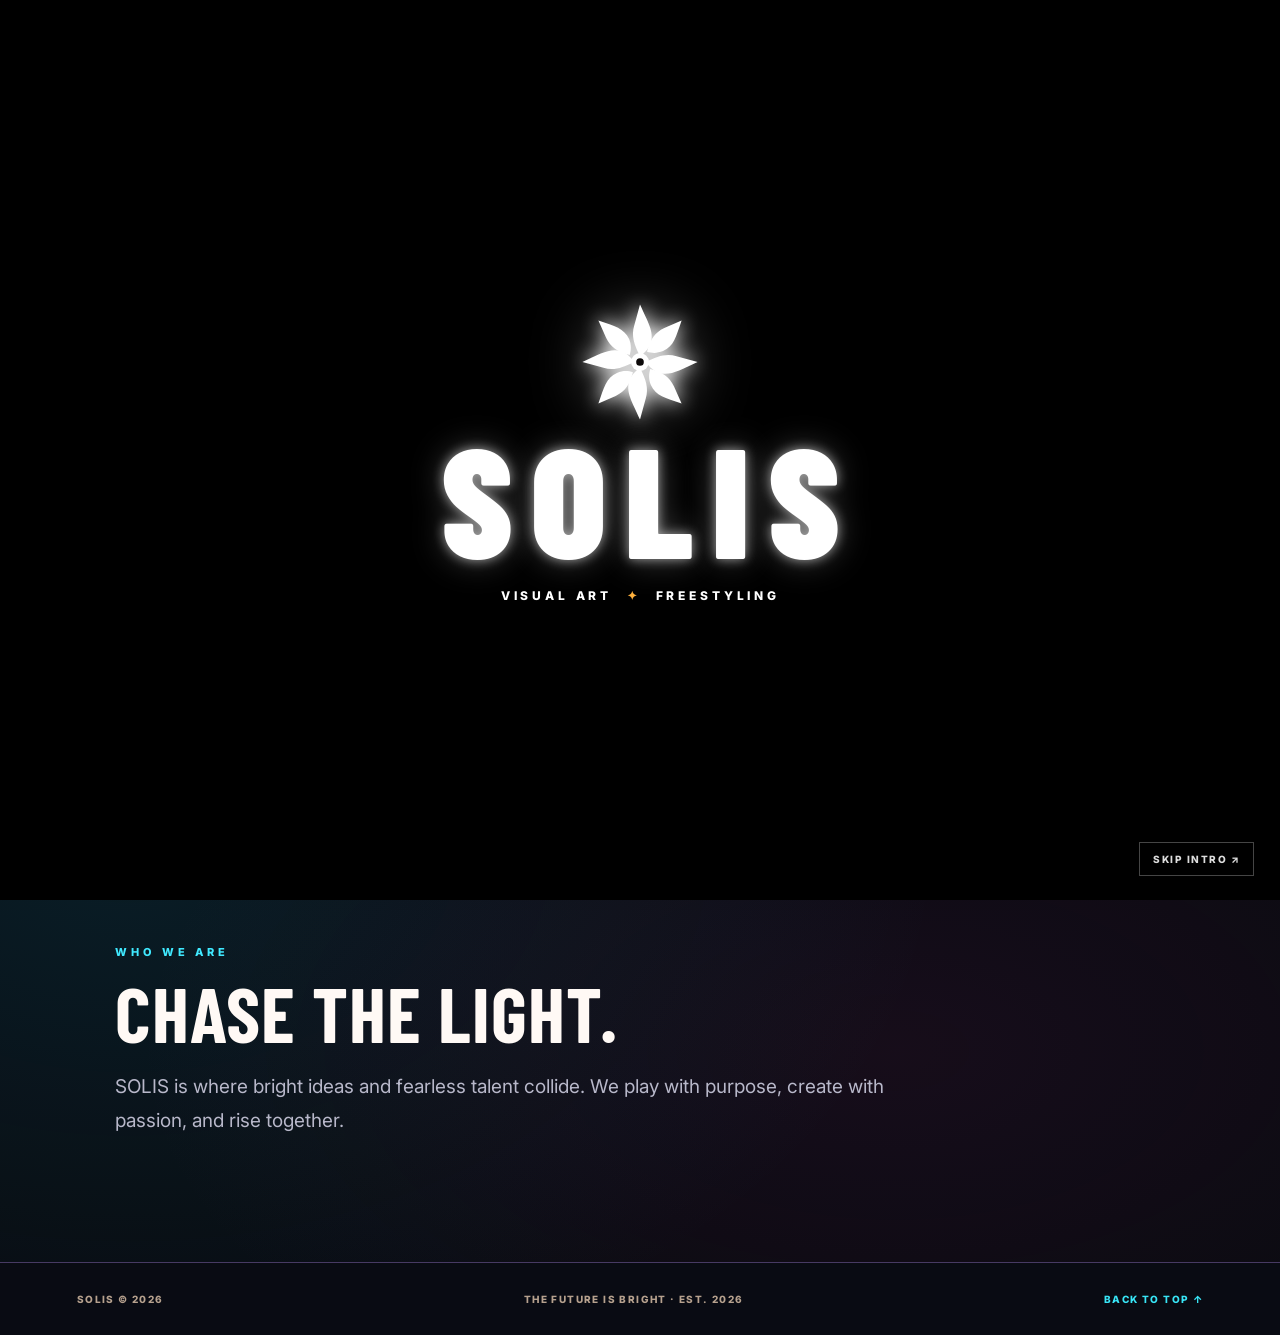
<file: index.html>
<!doctype html>
<html lang="en"><head><meta charset="utf-8"><meta name="viewport" content="width=device-width,initial-scale=1">
<title>SOLIS — Visual Art & Freestyling</title>
<meta name="description" content="Meet SOLIS, a creative collective of Rocket League freestylers, visual artists, editors and designers. Beyond the Stars.">
<meta property="og:type" content="website">
<meta property="og:site_name" content="SOLIS">
<meta property="og:title" content="SOLIS — Beyond the Stars">
<meta property="og:description" content="Meet the SOLIS roster. Freestylers, visual artists, editors, designers, and more.">
<meta property="og:url" content="https://solisfx.netlify.app/">
<meta property="og:image" content="https://solisfx.netlify.app/solis-rainbow-logo.png">
<meta property="og:image:alt" content="SOLIS rainbow flower logo">
<meta name="twitter:card" content="summary_large_image">
<meta name="twitter:title" content="SOLIS — Beyond the Stars">
<meta name="twitter:description" content="Meet the SOLIS roster. Freestylers, visual artists, editors, designers, and more.">
<meta name="twitter:image" content="https://solisfx.netlify.app/solis-rainbow-logo.png">
<meta name="theme-color" content="#080b12">
<link rel="icon" type="image/png" sizes="512x512" href="favicon.png"><link rel="shortcut icon" href="favicon.ico"><link rel="apple-touch-icon" href="favicon.png"><link rel="stylesheet" href="style.css"></head>
<body><div id="solisIntro" class="solis-intro" aria-label="SOLIS opening animation">
  <div class="intro-light intro-light-a" aria-hidden="true"></div>
  <div class="intro-light intro-light-b" aria-hidden="true"></div>
  <div class="intro-center"><img class="intro-symbol" src="sun-logo.svg" alt="SOLIS emblem"><div class="intro-wordmark">SOLIS</div><div class="intro-subline">VISUAL ART <span>✦</span> FREESTYLING</div></div>
  <div class="intro-reveal" aria-hidden="true"></div>
  <button type="button" id="skipIntro" class="intro-skip">SKIP INTRO ↗</button>
</div>

<header class="nav"><a class="brand" href="#home"><img class="sun-logo" src="sun-logo.svg" alt="Solis sun logo"><span data-edit="siteName">ASCEND</span><small>CREATIVE COLLECTIVE</small></a><button class="menu" id="menuBtn">☰</button><nav id="navLinks"><a href="#home" data-nav="home">Home</a><a href="#news" data-nav="news">News</a><a href="#roster" data-nav="roster">Roster</a><a href="#apply" data-nav="apply">Apply</a></nav></header>
<div class="transition-wipe" aria-hidden="true"><span class="wipe-sun"><img src="sun-logo.svg" alt=""></span><span class="wipe-name">SOLIS</span></div><main>
<section id="home" class="page active"><div class="hero"><div class="orb"></div><div class="sun-flare"></div><div class="hero-content"><div class="eyebrow" data-edit="eyebrow">ROCKET LEAGUE • FREESTYLE • CREATIVE</div><h1 data-edit="heroTitle">BEYOND THE<br>STARS.</h1><p data-edit="heroDescription">A new era of freestyling, creativity and competition. Welcome to the next level.</p><div class="actions"><a href="#roster" class="primary">MEET THE ROSTER ↗</a><a href="#apply" class="outline">JOIN US →</a></div></div><div class="hero-mark"><img src="sun-logo.svg" alt="Radiant sun emblem"></div></div><div class="ticker"><span>CREATE WITHOUT LIMITS</span><span>☀</span><span>MAKE YOUR OWN MARK</span><span>☀</span><span>EST. <b data-edit="established">2026</b></span></div><div class="intro"><div class="eyebrow">WHO WE ARE</div><h2 data-edit="aboutTitle">MORE THAN A TEAM.</h2><p data-edit="aboutDescription">We bring together ambitious players, editors and designers to push Rocket League content further.</p></div></section>
<section id="news" class="page"><div class="page-head"><div class="eyebrow">THE LATEST</div><h1 data-edit="newsTitle">LATEST FROM THE TEAM.</h1><p data-edit="newsDescription">Announcements, results and everything happening with us.</p></div><div class="news-list" id="newsCards"></div></section>
<section id="roster" class="page"><div class="page-head"><div class="eyebrow">THE PEOPLE</div><h1 data-edit="rosterTitle">MEET THE ROSTER.</h1><p data-edit="rosterDescription">The freestylers, editors, designers and staff behind the team.</p></div><div class="filters" id="filters"></div><div class="roster-directory" id="rosterCards"></div></section>
<section id="apply" class="page"><div class="page-head"><div class="eyebrow">YOUR NEXT CHAPTER</div><h1 data-edit="applyTitle">JOIN THE TEAM.</h1><p data-edit="applyDescription">Whether you freestyle, edit or design, tell us about yourself.</p></div><form id="applyForm" class="application" name="solis-applications" method="POST" action="/thanks.html" data-netlify="true" netlify-honeypot="bot-field"><input type="hidden" name="form-name" value="solis-applications"><p class="bot-field" aria-hidden="true"><label>Leave this empty<input name="bot-field" tabindex="-1" autocomplete="off"></label></p><label>NAME / CREATOR NAME<input name="Creator" required placeholder="Your name"></label><label>DISCORD USERNAME<input name="Discord" required placeholder="username"></label><div class="two"><label>APPLYING AS<select name="Role" required><option>Freestyler</option><option>Visual Artist</option><option>Illustrator</option><option>Photographer</option><option>Editor</option><option>Designer</option><option>Motion Designer</option></select></label><label>AGE<input type="number" min="1" name="Age" required placeholder="Your age"></label></div><label>YOUR CREATIVE SPECIALTY<input name="Specialty" placeholder="Digital art, freestyle clips, animation, etc."></label><label>LINKS<input name="Links" placeholder="Portfolio, Instagram, TikTok, YouTube"></label><label>WHY DO YOU WANT TO JOIN?<textarea name="Why" rows="5" required></textarea></label><button class="primary" type="submit">SUBMIT APPLICATION ↗</button><p class="note" data-edit="applyNote">Your application will be sent securely to the SOLIS team. Please submit only information you are comfortable sharing.</p></form></section>
</main>
<footer><span><span data-edit="footerName">ASCEND</span> © <span id="year"></span></span><span data-edit="footerText">VISUAL ART & FREESTYLING · EST. 2026</span><a href="#home">BACK TO TOP ↑</a></footer>
<script src="content.js"></script><script src="script.js"></script></body></html>
</file>
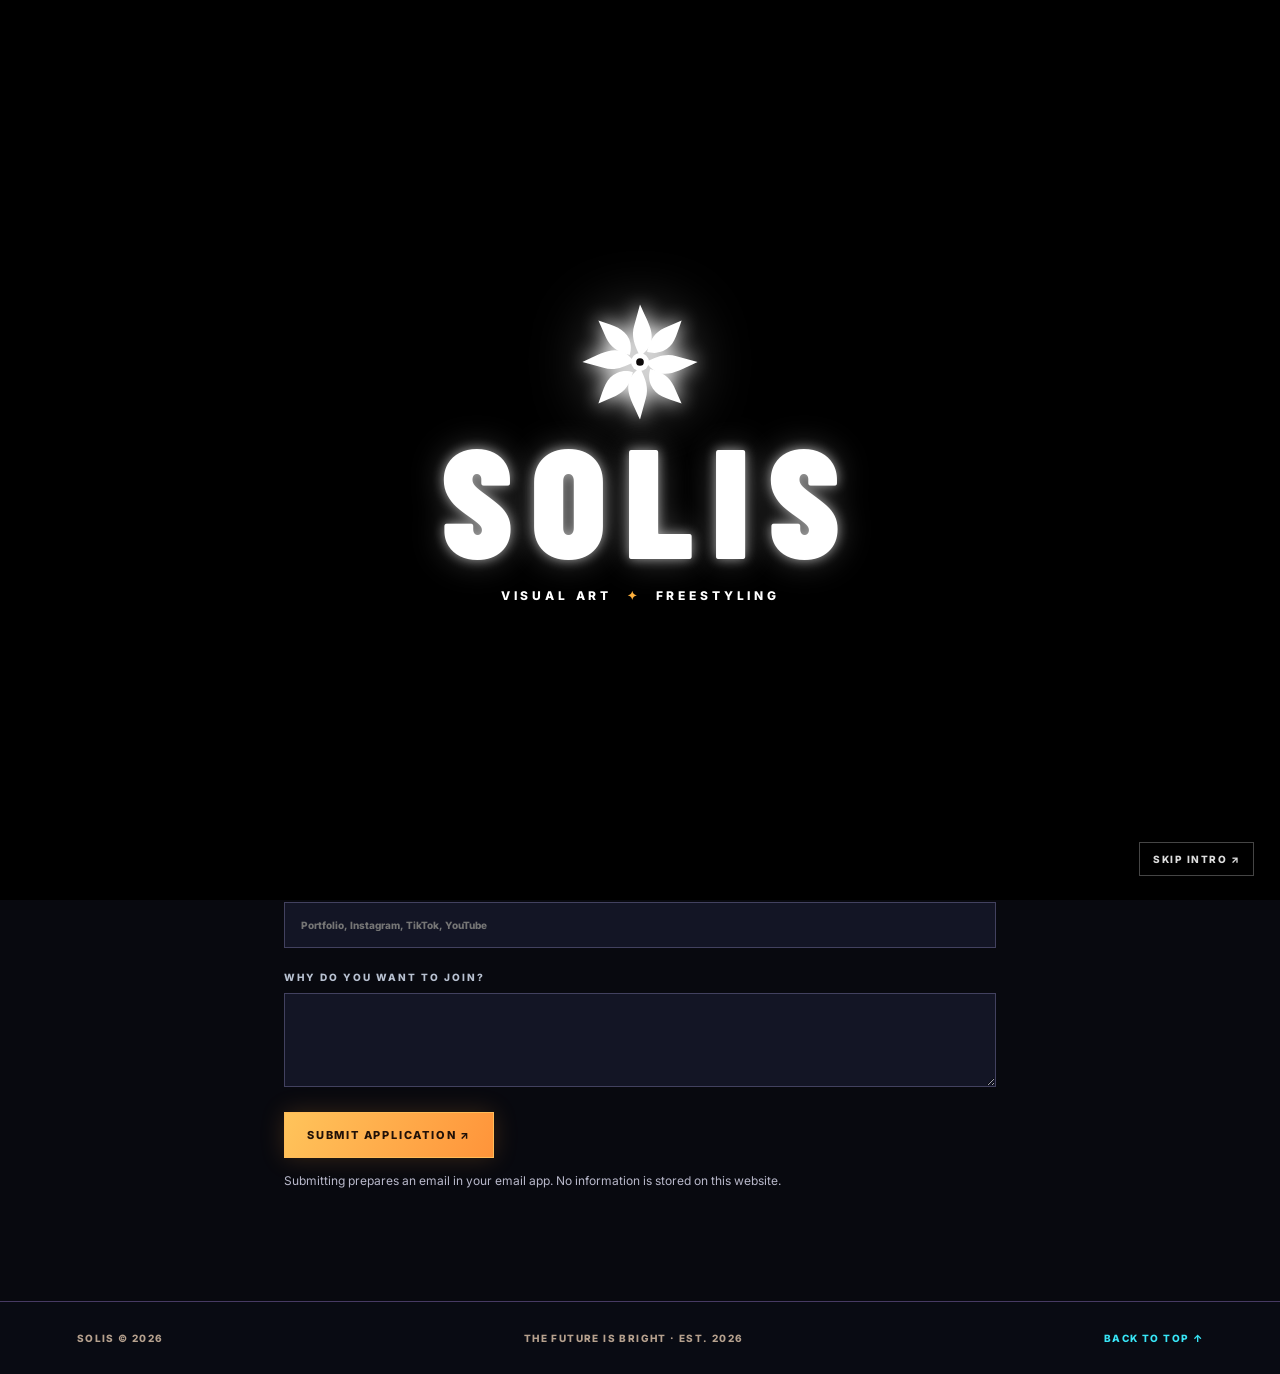
<file: apply/index.html>
<!doctype html>
<html lang="en">
<head>
  <meta charset="utf-8">
  <meta name="viewport" content="width=device-width, initial-scale=1">

  <title>SOLIS — Join the Team</title>
  <meta name="description" content="Apply to join SOLIS. We're looking for freestylers, visual artists, editors, designers, and other creative talent.">

  <meta property="og:type" content="website">
  <meta property="og:site_name" content="SOLIS">
  <meta property="og:title" content="SOLIS — Applications Open">
  <meta property="og:description" content="Ready to go beyond the stars? Apply to join the SOLIS creative collective. Freestylers, artists, editors, and designers welcome.">
  <meta property="og:url" content="https://solisfx.netlify.app/apply/">
  <meta property="og:image" content="https://solisfx.netlify.app/solis-rainbow-logo.png">
  <meta property="og:image:alt" content="SOLIS rainbow logo">

  <meta name="theme-color" content="#080b12">
  <meta http-equiv="refresh" content="0;url=/#apply">

  <script>
    window.location.replace("/#apply");
  </script>
</head>
<body>
  <p>Opening <a href="/#apply">SOLIS applications</a>...</p>
</body>
</html>
</file>
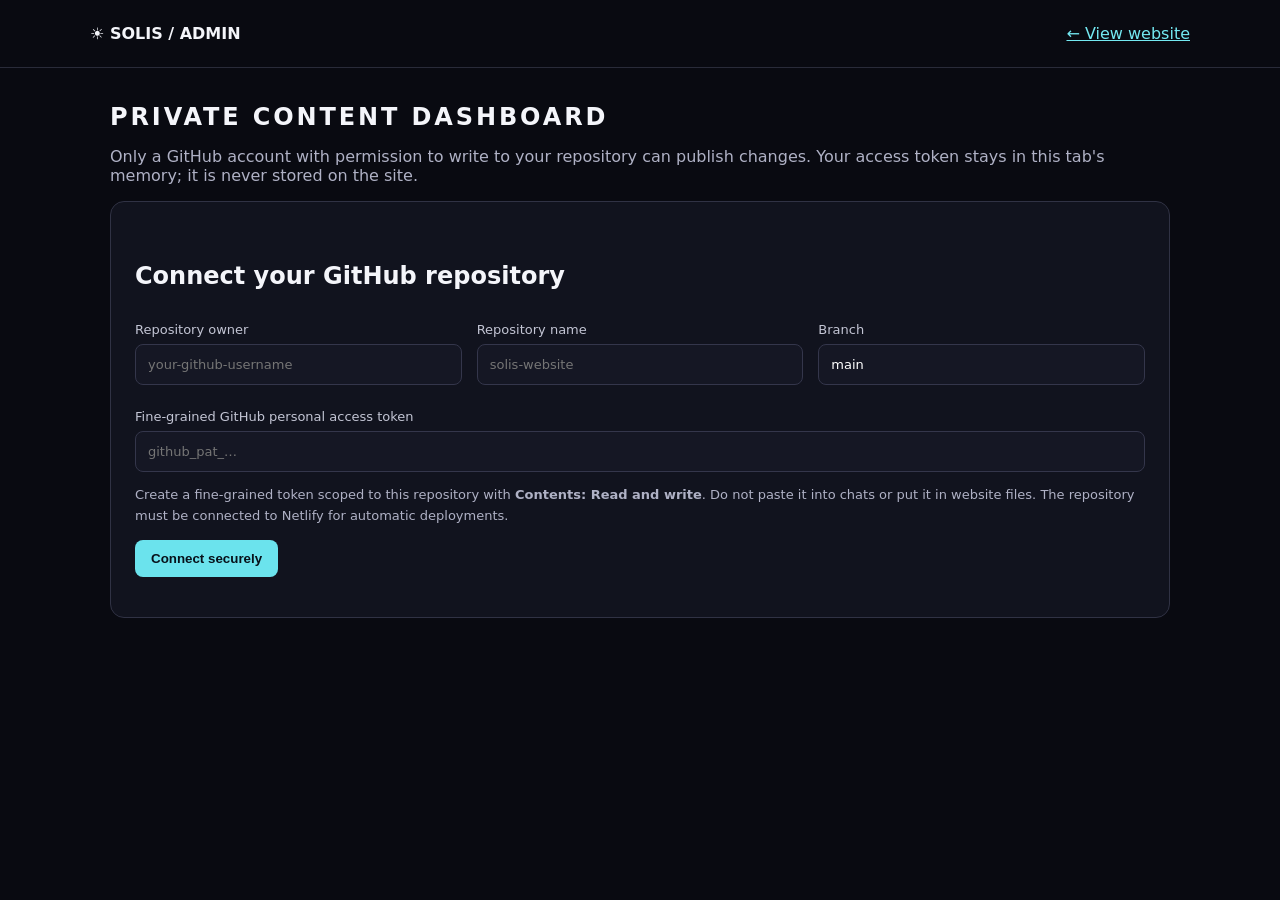
<file: admin.html>
<!doctype html><html lang="en"><head><meta charset="utf-8"><meta name="viewport" content="width=device-width,initial-scale=1"><title>SOLIS — Admin</title><link rel="icon" href="favicon.png"><style>
:root{color-scheme:dark;font-family:Inter,system-ui,sans-serif}*{box-sizing:border-box}body{background:#090a11;color:#f4f5fa;margin:0}header{padding:24px max(20px,calc((100vw - 1100px)/2));border-bottom:1px solid #292b39;display:flex;justify-content:space-between;align-items:center}h1{font-size:24px;letter-spacing:.12em}main{max-width:1100px;margin:35px auto;padding:0 20px}h2{margin-top:36px}p,small{color:#afb1c5}input,textarea,select{width:100%;padding:12px;border-radius:8px;border:1px solid #34364b;background:#151724;color:white;font:inherit}textarea{min-height:88px;resize:vertical}label{display:block;margin:12px 0;font-size:13px;color:#c3c5d4}label input,label textarea,label select{margin-top:7px}button{padding:11px 16px;background:#6be3ed;border:0;border-radius:8px;color:#07111a;font-weight:700;cursor:pointer}button.secondary{background:#282c3e;color:#f7f7ff}button.danger{background:#542632;color:#ffced5}.panel{padding:24px;background:#11131e;border:1px solid #303244;border-radius:14px;margin-bottom:20px}.grid{display:grid;grid-template-columns:repeat(auto-fit,minmax(210px,1fr));gap:15px}.item{padding:16px;background:#191b29;border:1px solid #303244;border-radius:12px;margin:12px 0}.actions{display:flex;gap:10px;flex-wrap:wrap;margin:18px 0}.hidden{display:none!important}#status{white-space:pre-wrap;line-height:1.5}a{color:#74e9f2}img.preview{width:60px;height:60px;border-radius:50%;object-fit:cover} .hint{font-size:13px;line-height:1.6} .fixed{position:sticky;top:0;background:#090a11f2;padding:12px 0;z-index:2}
</style></head><body><header><strong>☀ SOLIS / ADMIN</strong><a href="/">← View website</a></header><main><h1>PRIVATE CONTENT DASHBOARD</h1><p>Only a GitHub account with permission to write to your repository can publish changes. Your access token stays in this tab's memory; it is never stored on the site.</p><section id="login" class="panel"><h2>Connect your GitHub repository</h2><div class="grid"><label>Repository owner<input id="owner" placeholder="your-github-username" autocomplete="off"></label><label>Repository name<input id="repo" placeholder="solis-website" autocomplete="off"></label><label>Branch<input id="branch" value="main" autocomplete="off"></label></div><label>Fine-grained GitHub personal access token<input id="token" type="password" placeholder="github_pat_…" autocomplete="off" spellcheck="false"></label><p class="hint">Create a fine-grained token scoped to this repository with <b>Contents: Read and write</b>. Do not paste it into chats or put it in website files. The repository must be connected to Netlify for automatic deployments.</p><button id="connect">Connect securely</button><p id="loginStatus" role="status"></p></section><section id="dashboard" class="hidden"><div class="fixed actions"><button id="publish">Publish changes to website</button><button class="secondary" id="reload">Discard edits / Reload</button><button class="secondary" id="logout">Disconnect</button></div><p id="status" role="status"></p><section class="panel"><h2>Website text</h2><div id="textFields" class="grid"></div></section><section class="panel"><h2>News</h2><div id="newsList"></div><button id="addNews">+ Add news</button></section><section class="panel"><h2>Roster</h2><div id="rosterList"></div><button id="addMember">+ Add roster member</button></section><p class="hint">After publishing, Netlify redeploys from GitHub. This normally takes a short time. Applications continue to go to Netlify Forms; they are not stored in this dashboard.</p></section></main><script>
(()=>{'use strict';let credentials=null,content=null,sha=null;const $=id=>document.getElementById(id);const textKeys=['siteName','eyebrow','heroTitle','heroDescription','established','aboutTitle','aboutDescription','newsTitle','newsDescription','rosterTitle','rosterDescription','applyTitle','applyDescription','applyNote','footerName','footerText'];const labels={siteName:'Site name',eyebrow:'Hero eyebrow',heroTitle:'Hero headline',heroDescription:'Hero description',established:'Established',aboutTitle:'About heading',aboutDescription:'About description',newsTitle:'News heading',newsDescription:'News description',rosterTitle:'Roster heading',rosterDescription:'Roster description',applyTitle:'Apply heading',applyDescription:'Apply description',applyNote:'Application note',footerName:'Footer name',footerText:'Footer description'};const roles=['Founder','Leader','Co-Leader','Management','Moderator','Event Management','Social Media Managers','CCH','Freestyler','No Flipper','Editor','Content Creator','Designer','Other'];
const escapeHtml=s=>String(s??'').replace(/[&<>"']/g,c=>({'&':'&amp;','<':'&lt;','>':'&gt;','"':'&quot;',"'":'&#39;'}[c]));
function b64ToUtf8(s){const bytes=Uint8Array.from(atob(s.replace(/\s/g,'')),c=>c.charCodeAt(0));return new TextDecoder().decode(bytes)}
function utf8ToB64(s){const bytes=new TextEncoder().encode(s);let result='';for(let i=0;i<bytes.length;i+=8192)result+=String.fromCharCode(...bytes.subarray(i,i+8192));return btoa(result)}
async function api(path,opts={}){const response=await fetch('https://api.github.com'+path,{...opts,headers:{Accept:'application/vnd.github+json',Authorization:'Bearer '+credentials.token,'X-GitHub-Api-Version':'2022-11-28',...(opts.headers||{})}});const json=await response.json().catch(()=>({}));if(!response.ok)throw Error(json.message||'GitHub request failed ('+response.status+')');return json}
const filePath=()=>'/repos/'+encodeURIComponent(credentials.owner)+'/'+encodeURIComponent(credentials.repo)+'/contents/content.js';
async function load(){const res=await api(filePath()+'?ref='+encodeURIComponent(credentials.branch));sha=res.sha;const raw=b64ToUtf8(res.content);const first=raw.indexOf('{'),last=raw.lastIndexOf('}');if(first<0||last<first)throw Error('Could not parse content.js');content=JSON.parse(raw.slice(first,last+1));if(!Array.isArray(content.news)||!Array.isArray(content.roster))throw Error('Unexpected content.js structure');render()}
function field(label,value,onInput,multiline=false){const wrapper=document.createElement('label');wrapper.textContent=label;const el=document.createElement(multiline?'textarea':'input');el.value=value??'';el.addEventListener('input',()=>onInput(el.value));wrapper.append(el);return wrapper}
function render(){const text=$('textFields');text.replaceChildren();for(const key of textKeys)text.append(field(labels[key],content[key],v=>content[key]=v,['heroDescription','aboutDescription','newsDescription','rosterDescription','applyDescription','applyNote'].includes(key)));
const news=$('newsList');news.replaceChildren();content.news.forEach((n,i)=>{const item=document.createElement('div');item.className='item';item.append(field('Date',n.date,v=>n.date=v),field('Category',n.category,v=>n.category=v),field('Title',n.title,v=>n.title=v),field('Description',n.description,v=>n.description=v,true),field('Optional link',n.link,v=>n.link=v));const remove=document.createElement('button');remove.className='danger';remove.textContent='Remove news';remove.onclick=()=>{content.news.splice(i,1);render()};item.append(remove);news.append(item)});
const roster=$('rosterList');roster.replaceChildren();content.roster.forEach((m,i)=>{const item=document.createElement('div');item.className='item';const grid=document.createElement('div');grid.className='grid';grid.append(field('Name',m.name,v=>m.name=v),field('Tag / username',m.tag,v=>m.tag=v),field('Profile link',m.link,v=>m.link=v),field('Image URL or repository path',m.image,v=>m.image=v));const wrap=document.createElement('label');wrap.textContent='Role';const sel=document.createElement('select');for(const role of roles){const opt=document.createElement('option');opt.value=role;opt.textContent=role;sel.append(opt)}sel.value=roles.includes(m.role)?m.role:'Other';sel.onchange=()=>m.role=sel.value;wrap.append(sel);grid.append(wrap);const socialKeys=[['tiktok','TikTok URL'],['youtube','YouTube URL'],['instagram','Instagram URL'],['twitch','Twitch URL'],['twitter','X / Twitter URL'],['discord','Discord invite or profile URL']];m.socials=m.socials||{};for(const [key,label] of socialKeys){grid.append(field(label,m.socials[key]||'',v=>m.socials[key]=v))}item.append(grid);const file=document.createElement('input');file.type='file';file.accept='image/png,image/jpeg,image/webp';const preview=document.createElement('img');preview.className='preview';preview.alt='Avatar preview';if(m.image)preview.src=m.image;const upload=document.createElement('button');upload.className='secondary';upload.textContent='Upload avatar to GitHub';upload.onclick=async()=>{const f=file.files?.[0];if(!f){alert('Choose an image first');return}if(f.size>1500000){alert('Please use an image under 1.5 MB');return}upload.disabled=true;try{const ext=f.type==='image/png'?'png':f.type==='image/webp'?'webp':'jpg';const path='avatars/'+Date.now()+'-'+i+'.'+ext;const b64=await new Promise((resolve,reject)=>{const r=new FileReader();r.onload=()=>resolve(String(r.result).split(',')[1]);r.onerror=reject;r.readAsDataURL(f)});await api('/repos/'+encodeURIComponent(credentials.owner)+'/'+encodeURIComponent(credentials.repo)+'/contents/'+path,{method:'PUT',body:JSON.stringify({message:'SOLIS: upload roster avatar',content:b64,branch:credentials.branch})});m.image=path;preview.src=URL.createObjectURL(f);$('status').textContent='Avatar uploaded. Click Publish changes to update the live roster.'}catch(e){alert(e.message)}finally{upload.disabled=false}};const remove=document.createElement('button');remove.className='danger';remove.textContent='Remove member';remove.onclick=()=>{content.roster.splice(i,1);render()};const actions=document.createElement('div');actions.className='actions';actions.append(file,upload,remove,preview);item.append(actions);roster.append(item)});
}
$('connect').onclick=async()=>{const owner=$('owner').value.trim(),repo=$('repo').value.trim(),branch=$('branch').value.trim(),token=$('token').value.trim();if(!owner||!repo||!branch||!token){$('loginStatus').textContent='Fill in all four fields.';return}credentials={owner,repo,branch,token};$('token').value='';$('loginStatus').textContent='Connecting…';try{await load();$('login').classList.add('hidden');$('dashboard').classList.remove('hidden');$('status').textContent='Connected. Edits are not live until you publish.'}catch(e){credentials=null;$('loginStatus').textContent='Connection failed: '+e.message}};
$('publish').onclick=async()=>{if(!confirm('Publish these changes to GitHub and trigger a Netlify deployment?'))return;const btn=$('publish');btn.disabled=true;$('status').textContent='Publishing…';try{const raw='// SOLIS public content. Edit with the secure /admin.html dashboard.\nwindow.SITE_CONTENT = '+JSON.stringify(content,null,2)+';\n';await api(filePath(),{method:'PUT',body:JSON.stringify({message:'SOLIS: update website content',content:utf8ToB64(raw),sha,branch:credentials.branch})});await load();$('status').textContent='Published to GitHub! Netlify will deploy automatically if this repository is connected to the site.'}catch(e){$('status').textContent='Publish failed: '+e.message+' (If someone else edited the file, reload first.)'}finally{btn.disabled=false}};
$('reload').onclick=async()=>{if(!confirm('Discard unpublished changes?'))return;try{await load();$('status').textContent='Reloaded latest content from GitHub.'}catch(e){$('status').textContent=e.message}};
$('logout').onclick=()=>{credentials=null;content=null;sha=null;$('dashboard').classList.add('hidden');$('login').classList.remove('hidden');$('loginStatus').textContent='Disconnected.'};
$('addNews').onclick=()=>{content.news.unshift({date:'NOV 2026',category:'NEWS',title:'NEW ANNOUNCEMENT',description:'',link:''});render()};$('addMember').onclick=()=>{content.roster.push({name:'NEW MEMBER',role:'Freestyler',tag:'@username',image:'',link:'',socials:{}});render()};
})();
</script></body></html>
</file>
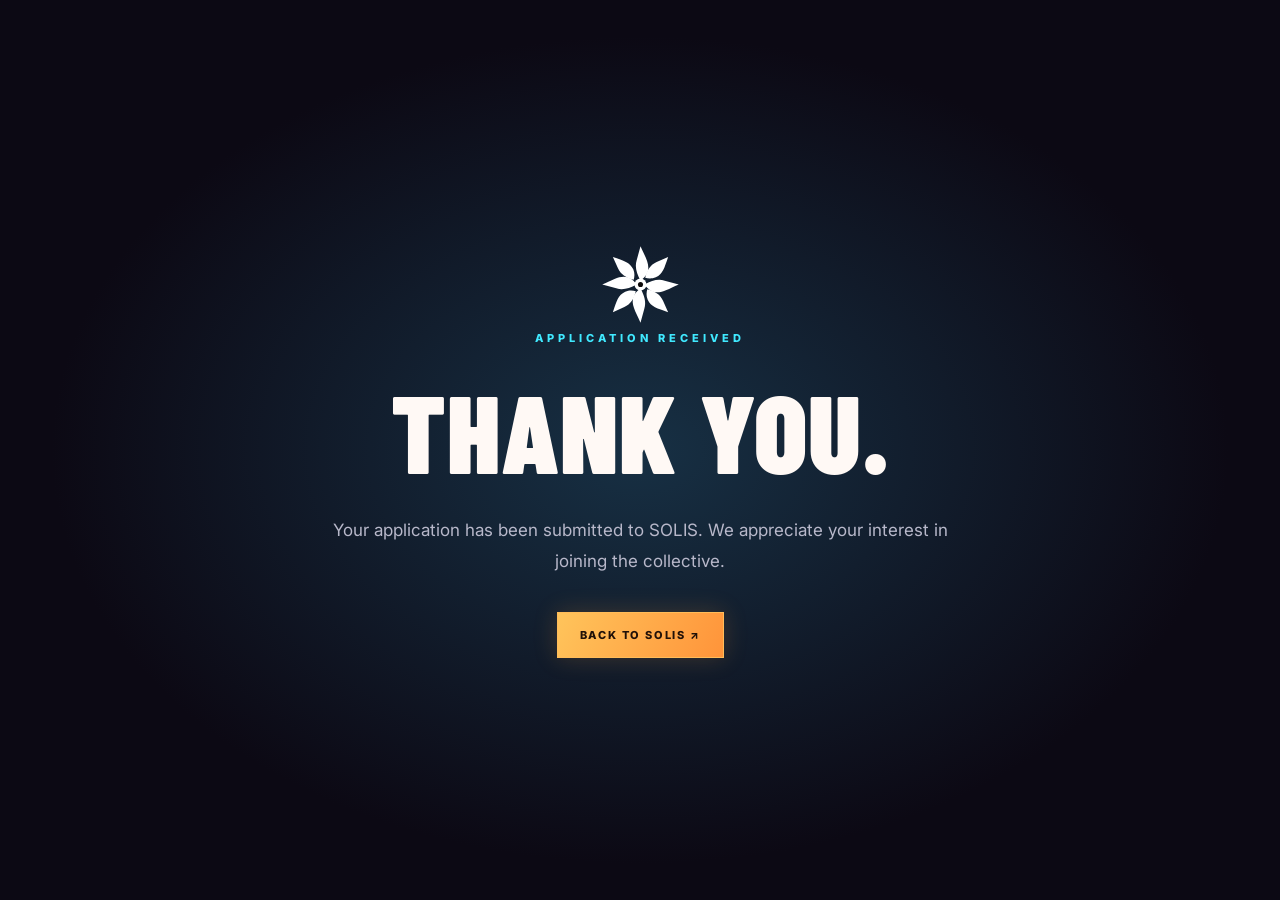
<file: thanks.html>
<!doctype html><html lang="en"><head><meta charset="UTF-8"><meta name="viewport" content="width=device-width, initial-scale=1"><title>Application Received — SOLIS</title><link rel="icon" href="favicon.png"><link rel="stylesheet" href="style.css"><style>.thanks-wrap{min-height:100vh;display:flex;align-items:center;justify-content:center;text-align:center;padding:35px;background:radial-gradient(ellipse at center,#173044 0%,#0c0914 65%)}.thanks-card{max-width:650px}.thanks-card img{width:85px}.thanks-card h1{font-size:clamp(58px,9vw,110px);line-height:1}.thanks-card p{font-size:17px;margin-bottom:35px}</style></head><body><main class="thanks-wrap"><div class="thanks-card"><img src="sun-logo.svg" alt="SOLIS"><div class="eyebrow">APPLICATION RECEIVED</div><h1>THANK YOU.</h1><p>Your application has been submitted to SOLIS. We appreciate your interest in joining the collective.</p><a class="primary" href="/index.html#home">BACK TO SOLIS ↗</a></div></main></body></html>
</file>
<file: style.css>
@import url('https://fonts.googleapis.com/css2?family=Barlow+Condensed:wght@500;600;700;800;900&family=Inter:wght@400;500;600;700;800&display=swap');
:root{--bg:#0c0909;--panel:#1e1410;--line:#463026;--fg:#fff8ed;--muted:#bca99b;--accent:#ffc05a}*{box-sizing:border-box}html{scroll-behavior:smooth}body{margin:0;background:var(--bg);color:var(--fg);font-family:Inter,Arial,sans-serif}a{color:inherit;text-decoration:none}button,input,select,textarea{font:inherit}button{cursor:pointer}.nav{height:86px;padding:0 5.5%;display:flex;align-items:center;gap:40px;border-bottom:1px solid #ffffff19;background:#130c0aed;position:sticky;top:0;z-index:10;backdrop-filter:blur(15px)}.brand{display:flex;align-items:center;gap:8px;font-family:'Barlow Condensed',sans-serif;font-size:29px;font-weight:900;letter-spacing:2px}.brand small{font-family:Inter;font-size:8px;letter-spacing:3px;align-self:end;margin-bottom:14px;color:var(--accent)}.halo{color:var(--accent);font-size:36px}.nav nav{display:flex;gap:34px;margin-left:auto}.nav nav a{color:#c6ab95;font-size:12px;text-transform:uppercase;letter-spacing:2px;font-weight:800}.nav nav a.active,.nav nav a:hover{color:white}.outline,.primary{display:inline-flex;align-items:center;justify-content:center;padding:15px 22px;border:1px solid #9c6b41;background:transparent;color:white;font-weight:800;font-size:11px;letter-spacing:1.8px;cursor:pointer}.primary{background:var(--accent);border-color:var(--accent);color:#211108}.outline:hover{background:#ffffff15}.primary:hover{background:white}.menu{display:none;background:none;color:white;border:0;font-size:24px}.page{display:none;min-height:calc(100vh - 180px)}.page.active{display:block}.hero{min-height:690px;display:flex;align-items:center;position:relative;overflow:hidden;padding:70px 9%;background:radial-gradient(ellipse at 78% 40%,#79371a 0%,#2c170e 30%,#0c0909 70%)}.hero:after{content:'';position:absolute;inset:0;background:linear-gradient(90deg,#120b08cc,transparent),repeating-linear-gradient(0deg,transparent,transparent 79px,#ffffff07 80px);pointer-events:none}.orb{position:absolute;right:5%;top:12%;width:550px;height:550px;border-radius:50%;border:1px solid #ffca7655;box-shadow:0 0 100px #f5a23c29,inset 0 0 120px #ff9d3b22;transform:rotate(-20deg)}.orb:before,.orb:after{content:'';position:absolute;inset:50px;border:1px solid #ffca7655;border-radius:50%;transform:rotate(50deg) scaleX(.4)}.orb:after{transform:rotate(-50deg) scaleX(.4)}.hero-mark{position:absolute;right:17%;font-size:260px;color:#ffd07888;filter:drop-shadow(0 0 70px #ffa43a)}.hero-content{position:relative;z-index:2;max-width:800px}.eyebrow{font-size:11px;font-weight:800;letter-spacing:4px;color:var(--accent);text-transform:uppercase}h1,h2,h3{font-family:'Barlow Condensed',Impact,sans-serif;letter-spacing:1px;text-transform:uppercase}h1{font-size:clamp(72px,10vw,150px);line-height:.82;margin:30px 0;white-space:pre-line;font-weight:900}h2{font-size:clamp(46px,6vw,86px);line-height:1;margin:15px 0}p{line-height:1.8;color:var(--muted)}.hero p{font-size:17px;max-width:510px}.actions{display:flex;gap:12px;margin-top:35px;flex-wrap:wrap}.ticker{display:flex;justify-content:space-around;gap:20px;padding:25px;background:#ffc05a;color:#211208;font-weight:900;font-size:11px;letter-spacing:2px}.intro{padding:100px 9%;max-width:1000px}.intro p{font-size:19px}.page-head{padding:105px 9% 50px;background:radial-gradient(ellipse at top right,#4a2614,#0c0909 65%)}.page-head h1{font-size:clamp(60px,8vw,110px);max-width:1100px}.page-head p{font-size:16px}.cards{display:grid;grid-template-columns:repeat(3,minmax(0,1fr));gap:18px;padding:35px 9% 110px}.card{background:linear-gradient(145deg,#342018,#140e0c);border:1px solid var(--line);padding:32px;min-height:250px;position:relative;overflow:hidden}.card:before{content:'✧';position:absolute;right:-10px;bottom:-60px;font-size:210px;color:#ffc05a0b}.card h3{font-size:38px;margin:26px 0 8px;line-height:1}.card p{font-size:13px}.card .meta{color:var(--accent);font-size:10px;font-weight:800;letter-spacing:2px}.card .remove{position:absolute;top:10px;right:10px}.filters{display:flex;gap:10px;padding:25px 9% 0;flex-wrap:wrap}.filters button{padding:10px 18px;background:#291a14;border:1px solid var(--line);color:#d9c4ae;font-size:11px;font-weight:800;letter-spacing:1px}.filters button.selected{background:var(--accent);color:#211208}.avatar{width:68px;height:68px;border-radius:50%;border:1px solid #ffc05a77;display:grid;place-items:center;color:var(--accent);font-size:30px;background:#51301d}.application{max-width:760px;margin:20px auto 110px;padding:0 24px}.application label,.editor label{display:block;color:#b8c1d1;font-size:10px;font-weight:800;letter-spacing:2px;margin:23px 0}.application input,.application textarea,.application select,.editor input{width:100%;margin-top:10px;background:#201611;border:1px solid #60432e;color:white;padding:16px;outline:none}.application input:focus,.application textarea:focus,.application select:focus{border-color:var(--accent)}.two{display:grid;grid-template-columns:1fr 1fr;gap:20px}.note{font-size:12px}footer{border-top:1px solid var(--line);padding:30px 6%;display:flex;justify-content:space-between;gap:15px;color:#b6a18e;font-size:10px;font-weight:800;letter-spacing:1.4px}footer a{color:var(--accent)}.editor{position:fixed;right:18px;top:100px;z-index:30;width:min(370px,calc(100vw - 36px));max-height:calc(100vh - 120px);overflow:auto;background:#281b14;border:1px solid #ffc05a;padding:20px;box-shadow:0 20px 90px #000b}.editor-head{display:flex;justify-content:space-between}.editor-head button,.editor-actions button,.fileLabel{background:#503322;border:1px solid #8c5c36;color:white;padding:10px;cursor:pointer}.editor-actions{display:flex;flex-wrap:wrap;gap:8px}.editor p{font-size:12px}.editing [data-edit],.editing [data-array-edit]{outline:1px dashed #ffc05a88;outline-offset:4px;cursor:text}.remove{display:none;background:#512a37;color:white;border:0;padding:6px}.editing .remove{display:block}[hidden]{display:none!important}@media(max-width:850px){.nav{height:70px;padding:0 5%;gap:10px}.nav nav{display:none;position:absolute;top:70px;left:0;right:0;background:#20140f;padding:25px;flex-direction:column}.nav nav.open{display:flex}.menu{display:block;margin-left:auto}.nav #editBtn{padding:10px}.hero{min-height:620px;padding:70px 7%}.hero-mark{right:0;font-size:140px;opacity:.3}.orb{right:-250px}.cards{grid-template-columns:1fr 1fr;padding:30px 6% 80px}.ticker{flex-wrap:wrap}.page-head{padding:75px 7% 35px}}@media(max-width:550px){.cards{grid-template-columns:1fr}.two{grid-template-columns:1fr;gap:0}.brand{font-size:23px}.brand small{display:none}footer{flex-direction:column}.hero h1{font-size:75px}.page-head h1{font-size:65px}}

/* SOLIS signature solar identity */
.sun-logo{width:43px;height:43px;filter:drop-shadow(0 0 11px #ff9d3980)}
.hero{background:radial-gradient(ellipse at 77% 42%,#9b461d 0%,#46230f 23%,#1a100d 47%,#0c0909 78%)}
.hero h1{background:linear-gradient(170deg,#fff9e9 15%,#ffd17c 55%,#f28b3c 100%);-webkit-background-clip:text;background-clip:text;color:transparent;filter:drop-shadow(0 8px 40px #ed872e30)}
.hero-mark{right:11%;width:min(33vw,430px);filter:drop-shadow(0 0 85px #ff9a37a0);animation:solarFloat 7s ease-in-out infinite}
.hero-mark img{width:100%;display:block}
.orb{border-color:#ffbf6b44;box-shadow:0 0 120px #ff8c3333,inset 0 0 120px #ffb43b33}
.sun-flare{position:absolute;right:8%;top:10%;width:570px;height:570px;border-radius:50%;background:radial-gradient(circle,#ffbd5626 0%,#f58a1b13 40%,transparent 68%);pointer-events:none}
.ticker{background:linear-gradient(90deg,#ef8b36,#ffd17c,#f6a347)}
.card{transition:transform .2s,border-color .2s}.card:hover{transform:translateY(-5px);border-color:#d58b45}
@keyframes solarFloat{50%{transform:translateY(-14px) rotate(6deg)}}
@media(max-width:850px){.hero-mark{right:-6%;width:220px;opacity:.4}.sun-flare{right:-300px}}

.sun-logo{filter:drop-shadow(0 0 8px #ffffff45)}
.hero-mark{filter:drop-shadow(0 0 32px #ffffff44) drop-shadow(0 0 85px #ff9a3766)}
.avatar{font-size:0;background-image:url("sun-logo.svg");background-repeat:no-repeat;background-position:center;background-size:42px 42px}

/* SOLIS CINEMATIC MOTION — editable, CSS-based, no video dependencies */
:root{--motion-ease:cubic-bezier(.19,1,.22,1)}
body{overflow-x:hidden}
.nav{animation:navArrive .65s both}
@keyframes navArrive{from{transform:translateY(-100%);opacity:0}to{transform:translateY(0);opacity:1}}
.page.active .eyebrow{animation:riseIn .65s .06s both}
.page.active h1{animation:riseIn .85s .13s both}
.page.active .page-head p,.page.active .hero-content>p{animation:riseIn .85s .25s both}
.page.active .actions{animation:riseIn .8s .36s both}
.page.active .card{animation:riseIn .7s both}
.page.active .card:nth-child(1){animation-delay:.12s}
.page.active .card:nth-child(2){animation-delay:.2s}
.page.active .card:nth-child(3){animation-delay:.28s}
.page.active .card:nth-child(n+4){animation-delay:.35s}
.page.active .application{animation:riseIn .8s .18s both}
@keyframes riseIn{from{opacity:0;transform:translate3d(0,38px,0);filter:blur(7px)}to{opacity:1;transform:translate3d(0,0,0);filter:blur(0)}}
.hero-mark{animation:markFloat 7s ease-in-out infinite}
.hero-mark img{animation:markRotate 45s linear infinite;filter:drop-shadow(0 0 28px #ffb04755)}
@keyframes markFloat{0%,100%{transform:translateY(0)}50%{transform:translateY(-24px)}}
@keyframes markRotate{to{transform:rotate(360deg)}}
.hero .orb{animation:orbPulse 8s ease-in-out infinite}
@keyframes orbPulse{0%,100%{opacity:.65;transform:rotate(-20deg) scale(1)}50%{opacity:1;transform:rotate(-14deg) scale(1.055)}}
.primary,.outline,.card,.filters button{transition:transform .3s var(--motion-ease),box-shadow .3s,background-color .3s,border-color .3s}
.primary:hover,.outline:hover{transform:translateY(-4px)}
.primary:hover{box-shadow:0 10px 35px #ff9e3b55}
.card:hover{transform:translateY(-7px);border-color:#fbb04b80;box-shadow:0 18px 45px #0006}
.transition-wipe{position:fixed;z-index:100;inset:0;background:#130d0b;display:flex;align-items:center;justify-content:center;flex-direction:column;gap:10px;pointer-events:none;clip-path:inset(0 0 100% 0);visibility:hidden}
.transition-wipe.running{visibility:visible;animation:screenWipe .92s cubic-bezier(.76,0,.24,1) both}
@keyframes screenWipe{0%{clip-path:inset(0 0 100% 0)}38%{clip-path:inset(0 0 0 0)}58%{clip-path:inset(0 0 0 0)}100%{clip-path:inset(100% 0 0 0)}}
.wipe-sun img{width:92px;height:92px;animation:wipeSpin .92s ease-in-out both;filter:drop-shadow(0 0 35px #f7a83c)}
.wipe-name{font-family:'Barlow Condensed',Impact,sans-serif;font-size:32px;letter-spacing:9px;font-weight:900;color:#fff}
@keyframes wipeSpin{from{transform:rotate(-45deg) scale(.65);opacity:0}40%{opacity:1}to{transform:rotate(135deg) scale(1.1);opacity:0}}
@media(prefers-reduced-motion:reduce){*,*:before,*:after{animation-duration:.01ms!important;animation-iteration-count:1!important;transition-duration:.01ms!important;scroll-behavior:auto!important}.transition-wipe{display:none!important}}

.roster-directory{padding:16px 7% 110px;display:block}
.roster-section{margin:0 0 72px}
.roster-section h2{font-family:Inter,Arial,sans-serif;font-size:clamp(32px,4.6vw,60px);font-weight:900;letter-spacing:-2px;margin:20px 0 28px}
.role-grid{display:grid;grid-template-columns:repeat(4,minmax(0,1fr));gap:28px}
.role-column{min-width:0;border-top:2px solid #343237}
.role-heading{padding:17px 0 12px;display:flex;justify-content:space-between;gap:8px;font-size:11px;font-weight:900;letter-spacing:1px;text-transform:uppercase;color:#f6f3ee}
.role-count{color:#f5a623}
.member-line{min-height:67px;display:flex;align-items:center;gap:10px;border-bottom:1px solid #2b2523;position:relative}
.member-avatar{width:46px;height:46px;flex:0 0 46px;border-radius:50%;background:radial-gradient(circle at 30% 20%,#8c532d,#181111 70%);border:1px solid #524039;overflow:hidden;display:grid;place-items:center}
.member-avatar img{width:100%;height:100%;object-fit:cover}
.member-details{display:flex;flex-direction:column;min-width:0;gap:4px;flex:1}
.member-details strong{font-size:13px;white-space:nowrap;overflow:hidden;text-overflow:ellipsis}
.member-details small{color:#a39a94;font-size:10px;white-space:nowrap;overflow:hidden;text-overflow:ellipsis}
.member-social{color:#f5a623;font-size:20px;padding:6px}
.member-line .remove{position:absolute;top:0;right:0;z-index:2}
@media(max-width:1000px){.role-grid{grid-template-columns:repeat(2,minmax(0,1fr))}}
@media(max-width:560px){.role-grid{grid-template-columns:1fr;gap:22px}.roster-directory{padding:10px 7% 65px}.roster-section{margin-bottom:45px}}

/* Reference-matched compact directory */
#roster .page-head{padding-top:55px;padding-bottom:18px;background:#090909}
#roster .page-head h1{font-size:clamp(54px,7vw,100px);margin:18px 0 14px}
#roster .roster-directory{padding-top:0}
#roster .roster-section{margin-bottom:68px}
#roster .roster-section h2{font-size:clamp(42px,5vw,68px);letter-spacing:-2.5px;margin:18px 0 29px}
#roster .leadership-section .role-grid{grid-template-columns:repeat(3,minmax(0,1fr))}
#roster .staff-section .role-grid,#roster .creative-team-section .role-grid{grid-template-columns:repeat(4,minmax(0,1fr))}
#roster .role-grid{gap:30px}
#roster .role-column{border-top:2px solid #333}
#roster .role-heading{font-size:12px;padding:17px 0 10px}
#roster .role-count{color:#f7ad36;font-size:13px}
#roster .member-line{min-height:66px;gap:11px}
#roster .member-avatar{width:50px;height:50px;flex-basis:50px;border:1px solid #424242;background:#171717}
#roster .member-details strong{font-size:14px;color:#fff}
#roster .member-details small{font-size:10px}
@media(max-width:850px){#roster .leadership-section .role-grid,#roster .staff-section .role-grid,#roster .creative-team-section .role-grid{grid-template-columns:repeat(2,minmax(0,1fr))}}
@media(max-width:550px){#roster .leadership-section .role-grid,#roster .staff-section .role-grid,#roster .creative-team-section .role-grid{grid-template-columns:1fr}}

.member-avatar{position:relative;overflow:visible}.member-avatar>img{border-radius:50%}
.avatar-upload{display:none;position:absolute;right:-6px;bottom:-5px;background:#f5a623;color:#160f09;border:1px solid white;border-radius:50%;width:22px;height:22px;font-size:13px;font-weight:900;align-items:center;justify-content:center;z-index:3;padding:0}
.editing .avatar-upload{display:flex}

.member-role-select{display:none;width:100%;max-width:180px;background:#221911;color:#f6ad46;border:1px solid #68482b;font-size:11px;padding:5px;margin-top:3px}.editing .member-role-select{display:block}

/* SOLIS compact roster — shorter lines and tighter member rows */
#roster .roster-directory{padding-left:clamp(20px,3vw,48px);padding-right:clamp(20px,3vw,48px)}
#roster .leadership-section .role-grid{grid-template-columns:repeat(3,minmax(0,262px))}
#roster .staff-section .role-grid,#roster .creative-team-section .role-grid{grid-template-columns:repeat(4,minmax(0,262px))}
#roster .role-grid{column-gap:32px;row-gap:24px;justify-content:start}
#roster .role-column{min-width:0;width:100%}
#roster .role-heading{padding:12px 0 8px;font-size:11px}
#roster .member-line{min-height:57px;gap:9px}
#roster .member-avatar{width:43px;height:43px;flex-basis:43px}
#roster .member-details strong{font-size:13px}
#roster .member-details small{font-size:10px}
#roster .roster-section{margin-bottom:52px}
#roster .roster-section h2{margin-bottom:22px}
@media(max-width:920px){
 #roster .leadership-section .role-grid,#roster .staff-section .role-grid,#roster .creative-team-section .role-grid{grid-template-columns:repeat(2,minmax(0,262px))}
}
@media(max-width:560px){
 #roster .leadership-section .role-grid,#roster .staff-section .role-grid,#roster .creative-team-section .role-grid{grid-template-columns:minmax(0,1fr)}
 #roster .role-column{max-width:320px}
 #roster .role-grid{gap:18px}
}


/* SOLIS NEON IDENTITY — solar orange, electric cyan, and aurora magenta */
:root{--bg:#08090f;--panel:#11121d;--line:#343047;--fg:#fff9f5;--muted:#b8b8ca;--accent:#ffae38;--cyan:#35e8ff;--pink:#f95cdb}
body{background:#08090f;background-image:radial-gradient(ellipse 50% 34% at 90% 5%,#0d3c5233,transparent 80%)}
.nav{background:#0b0b13f2;border-bottom:1px solid #5f527b66;box-shadow:0 1px 0 #30e5ff22}
.brand img{filter:drop-shadow(0 0 9px #ffffff77) drop-shadow(0 0 20px #30e5ff44)}
.brand small{color:#40e8fa}
.nav nav a.active,.nav nav a:hover{color:#39e8ff;text-shadow:0 0 15px #38e8ff55}
.hero{background:radial-gradient(ellipse 48% 70% at 81% 39%,#ff8c302e,transparent 80%),radial-gradient(ellipse 45% 65% at 65% 54%,#21b8e92a,transparent 85%),radial-gradient(ellipse 40% 50% at 97% 74%,#dc39d21e,transparent 80%),#08090f}
.hero:after{background:linear-gradient(90deg,#08090fbb,transparent),repeating-linear-gradient(0deg,transparent,transparent 79px,#ffffff06 80px)}
.orb{border-color:#2beaff77;box-shadow:0 0 130px #21d5ff33,inset 0 0 90px #ff983322}
.orb:before{border-color:#f553df66}.orb:after{border-color:#ffc24b66}
.hero-mark{filter:drop-shadow(0 0 34px #ffffff88) drop-shadow(0 0 90px #33dfff77)}
.hero-mark img{filter:drop-shadow(0 0 30px #34e7ff77)!important}
.eyebrow{color:#40e9ff}
.hero h1{background:linear-gradient(130deg,#fff 12%,#ffe5bb 56%,#ffab43 86%,#fa64db);-webkit-background-clip:text;background-clip:text;color:transparent}
.primary{background:linear-gradient(115deg,#ffc45b,#ff943a);border-color:#ffbc59;box-shadow:0 0 24px #ff9e3630}
.primary:hover{background:#3de5f6;color:#071014;box-shadow:0 0 30px #32e8ff66}
.outline{border-color:#39d6f1aa}.outline:hover{border-color:#f76bd6;background:#ec5aca1c}
.ticker{background:linear-gradient(100deg,#ffb342 0%,#ffcc75 35%,#39dffa 73%,#f37ed9 100%);color:#08090f}
.intro{background:radial-gradient(ellipse at 90% 50%,#c32e9620,transparent 60%),radial-gradient(ellipse at 0% 95%,#25cdeb18,transparent 50%)}
.page-head{background:radial-gradient(ellipse at 88% 10%,#15b5d529,transparent 48%),radial-gradient(ellipse at 75% 60%,#d748b020,transparent 45%),#090a11;border-bottom:1px solid #37ddff18}
.page-head h1{color:#fff9f2;text-shadow:0 0 40px #ffaf3220}
.card{background:linear-gradient(145deg,#17253a,#17111f 58%,#201322);border:1px solid #4a3d64;box-shadow:inset 0 1px #ffffff0d}
.card:nth-child(3n+2){border-color:#286c7d}.card:nth-child(3n+3){border-color:#75416f}
.card:hover{border-color:#3beaff;box-shadow:0 15px 45px #23d8f52c}
.card .meta{color:#3be9ff}
#roster .roster-section h2{color:#fff;text-shadow:0 0 35px #30dfff22}
#roster .role-column{border-top-color:#48435a}
#roster .role-column:nth-child(3n+2){border-top-color:#2f8797}
#roster .role-column:nth-child(3n+3){border-top-color:#ad548f}
#roster .role-count{color:#42e8ff}
#roster .member-line{border-bottom-color:#353241}
#roster .member-avatar{border-color:#36d9ed66;box-shadow:0 0 13px #2bd5ff16}
#roster .member-social{color:#ffb449}
.avatar-upload{background:#35e4f4;color:#06121a}
.application input,.application textarea,.application select{background:#131525;border-color:#42415f}
.application input:focus,.application textarea:focus,.application select:focus{border-color:#35e4ff;box-shadow:0 0 0 2px #35e4ff24}
.editor{background:#161322;border-color:#36d7e7}
footer{background:#090b13;border-top-color:#473a63}footer a{color:#38e5f6}
/* Reference-like minimal cinematic opening: centered illuminated mark, then quick reveal */
.solis-intro{position:fixed;inset:0;z-index:9999;display:grid;place-items:center;background:#000;overflow:hidden;color:#fff;isolation:isolate}
.solis-intro.is-closing{opacity:0;visibility:hidden;transition:opacity .55s ease,visibility .55s}
.solis-intro.is-gone{display:none}
.intro-center{position:relative;z-index:2;display:flex;align-items:center;flex-direction:column;gap:6px;animation:logoAppear 2.35s cubic-bezier(.2,.7,.2,1) both}
.intro-symbol{width:clamp(88px,10vw,136px);height:clamp(88px,10vw,136px);filter:drop-shadow(0 0 10px #fff) drop-shadow(0 0 30px #ffffff55);animation:sunFlash 2.35s ease-out both}
.intro-wordmark{font-family:'Barlow Condensed',Impact,sans-serif;font-size:clamp(82px,13vw,155px);line-height:.85;font-weight:900;letter-spacing:.12em;margin-left:.12em;text-shadow:0 0 12px #fff9,0 0 34px #ffffff44}
.intro-subline{margin-top:18px;color:#fff;font-weight:800;font-size:clamp(9px,1vw,12px);letter-spacing:.32em;animation:subAppear 1s .7s both}
.intro-subline span{color:#ffb13d;margin:0 8px}
.intro-light{position:absolute;width:60vw;height:2px;top:50%;left:50%;opacity:0;filter:blur(2px);transform:translate(-50%,-50%) rotate(-19deg);background:linear-gradient(90deg,transparent,#38d9ff,white,#ffb640,transparent);animation:lightSweep 2.4s ease-out both}
.intro-light-b{transform:translate(-50%,-50%) rotate(20deg);background:linear-gradient(90deg,transparent,#fa54d5,white,#37e8ff,transparent);animation-delay:.22s}
.intro-reveal{position:absolute;inset:0;z-index:3;background:linear-gradient(100deg,transparent 42%,#ffffff12 50%,transparent 58%);transform:translateX(-160%);animation:revealSweep .65s 1.6s ease-out both;pointer-events:none}
.intro-skip{position:absolute;right:26px;bottom:24px;z-index:5;padding:10px 13px;background:transparent;border:1px solid #ffffff45;color:#ddd;font-size:10px;letter-spacing:1.5px;font-weight:800}
.intro-skip:hover{border-color:#37e7ff;color:#37e7ff}
@keyframes logoAppear{0%{opacity:0;transform:scale(.86);filter:blur(16px)}28%{opacity:.75;filter:blur(4px)}52%{opacity:1;transform:scale(1.02);filter:blur(0)}100%{opacity:1;transform:scale(1);filter:blur(0)}}
@keyframes sunFlash{0%{opacity:0;transform:scale(.78) rotate(-12deg)}45%{opacity:1}100%{transform:scale(1) rotate(0)}}
@keyframes subAppear{from{opacity:0;transform:translateY(8px)}to{opacity:1;transform:translateY(0)}}
@keyframes lightSweep{0%{opacity:0;width:0}40%{opacity:.85;width:65vw}100%{opacity:0;width:85vw}}
@keyframes revealSweep{to{transform:translateX(160%)}}
@media(prefers-reduced-motion:reduce){.solis-intro{display:none!important}}

/* Center the entire compact roster without stretching the member rows. */
#roster .roster-directory{width:100%;max-width:1220px;margin-inline:auto;padding-left:clamp(18px,3vw,40px);padding-right:clamp(18px,3vw,40px);box-sizing:border-box}
#roster .role-grid{justify-content:center}
#roster .roster-section h2{text-align:left}
@media(min-width:1050px){#roster .role-grid{column-gap:clamp(22px,2.6vw,32px)}}
@media(max-width:850px){#roster .role-grid{justify-content:start}}

/* Smooth full-width color fields, no hard stop at the about section. */
#home{background:radial-gradient(ellipse 70% 42% at 70% 82%,#9a28751a,transparent 85%),radial-gradient(ellipse 75% 55% at 10% 65%,#19c8e71a,transparent 85%),#080a10}
#home .intro{max-width:none;width:100%;min-height:390px;margin:0;padding:105px max(9%,calc((100vw - 1180px)/2));background:transparent;position:relative}
#home .intro>*{max-width:820px}
#home .intro:before{content:"";position:absolute;inset:-140px 0 0;z-index:-1;pointer-events:none;background:radial-gradient(ellipse at 60% 45%,#a92a7816,transparent 65%),radial-gradient(ellipse at 10% 90%,#26d7f016,transparent 60%)}
#home .ticker{position:relative;z-index:1}
/* News is an editorial timeline rather than a card grid. */
#news{background:radial-gradient(ellipse at 82% 6%,#8e267b12,transparent 50%),#080a10}
#news .page-head{background:transparent;border-bottom:0;padding-bottom:34px}
#news .news-list{max-width:1250px;margin:0 auto;padding:0 6% 115px;display:block}
#news .news-entry{display:grid;grid-template-columns:195px minmax(0,1fr);column-gap:40px;position:relative;border-bottom:1px solid #ffffff2c;padding:35px 0 42px;min-height:155px;transition:background .2s}
#news .news-entry:first-child{border-top:1px solid #ffffff2c}
#news .news-date{color:#f7b745;font-weight:900;font-size:12px;letter-spacing:1.2px;padding-top:8px;text-transform:uppercase}
#news .news-category{font-size:10px;font-weight:800;letter-spacing:2px;color:#38dff2;margin-bottom:9px;text-transform:uppercase}
#news .news-story{max-width:760px}
#news .news-story h3{font-family:Inter,Arial,sans-serif;text-transform:none;font-weight:850;letter-spacing:-.7px;font-size:clamp(22px,2.6vw,33px);line-height:1.2;margin:0 0 11px;color:#fff}
#news .news-story p{font-size:15px;color:#c9c7d1;line-height:1.8;margin:0;max-width:730px;white-space:pre-line}
#news .news-link{display:inline-block;margin-top:12px;font-weight:800;font-size:12px;color:#36e6ff}
#news .news-link:hover{text-decoration:underline}
#news .news-remove{position:absolute;right:0;top:12px}
#news .page.active .news-entry{animation:none}
@media(max-width:650px){#news .news-list{padding:0 7% 70px}#news .news-entry{grid-template-columns:1fr;gap:14px;padding:26px 0}#news .news-date{padding-top:0}#home .intro{padding:80px 7%;min-height:360px}}

.bot-field{position:absolute!important;left:-9999px!important;opacity:0!important;pointer-events:none!important}

/* Keep the two-line homepage headline inside its column on all screen sizes. */
.hero-content{width:100%;max-width:min(800px,100%);min-width:0}
.hero h1{font-size:clamp(54px,8.1vw,112px);max-width:100%;overflow-wrap:normal}
@media(max-width:850px){.hero h1{font-size:clamp(54px,10vw,84px)}}
@media(max-width:550px){.hero h1{font-size:clamp(45px,12vw,66px)}}

/* Clickable social profiles on roster */
.member-socials{display:flex;align-items:center;justify-content:flex-end;flex-wrap:wrap;gap:5px;margin-left:auto;max-width:125px}
.member-socials .member-social{display:inline-flex;align-items:center;justify-content:center;width:25px;height:25px;min-width:25px;border:1px solid rgba(255,255,255,.16);border-radius:7px;color:#fff;text-decoration:none;font-size:14px;line-height:1;transition:background .18s,border-color .18s,transform .18s}
.member-socials .member-social:hover,.member-socials .member-social:focus-visible{background:rgba(88,219,255,.17);border-color:#5ce0f7;transform:translateY(-2px)}
.member-socials .member-social-tiktok{color:#6ef9f2}.member-socials .member-social-youtube{color:#ff5969}.member-socials .member-social-instagram{color:#ff9ac9}.member-socials .member-social-twitch{color:#bc9bff}
@media(max-width:540px){.member-socials{max-width:95px}.member-socials .member-social{width:23px;height:23px;min-width:23px}}

/* SOLIS roster: authentic white platform marks, without icon tiles */
.member-socials{display:flex;align-items:center;gap:10px;max-width:none;margin-left:auto;flex-wrap:wrap}
.member-socials .member-social,.member-socials .member-social:hover,.member-socials .member-social:focus-visible{display:inline-flex;align-items:center;justify-content:center;width:19px;height:19px;min-width:19px;padding:0;border:0;border-radius:0;background:none;box-shadow:none;color:#fff;line-height:1;transition:opacity .15s,transform .15s}
.member-socials .member-social img{display:block;width:18px;height:18px;object-fit:contain;filter:brightness(0) invert(1)}
.member-socials .member-social svg{display:block;width:18px;height:18px}
.member-socials .member-social:hover,.member-socials .member-social:focus-visible{opacity:.7;transform:translateY(-1px)}
.member-socials .member-social-tiktok,.member-socials .member-social-youtube,.member-socials .member-social-instagram,.member-socials .member-social-twitch{color:#fff}
@media(max-width:540px){.member-socials{max-width:none}.member-socials .member-social{width:19px;height:19px;min-width:19px}}
</file>
